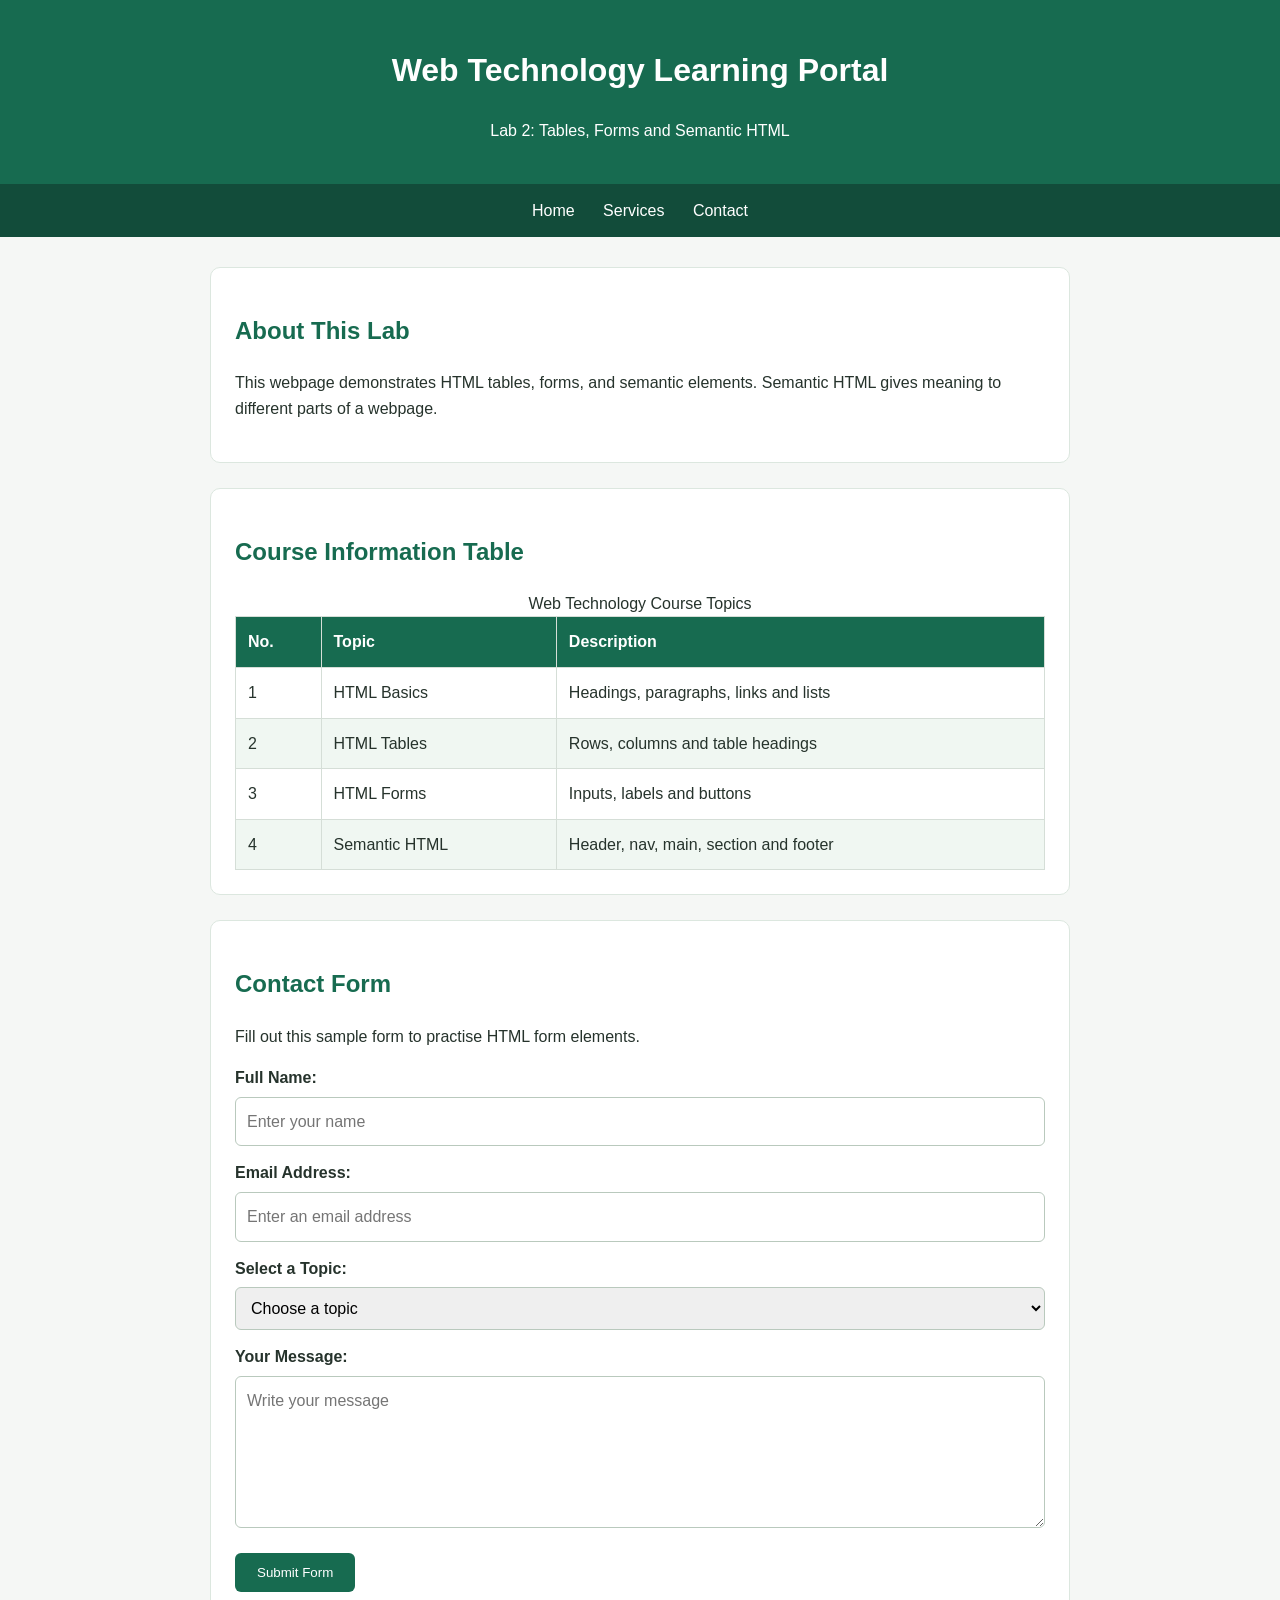
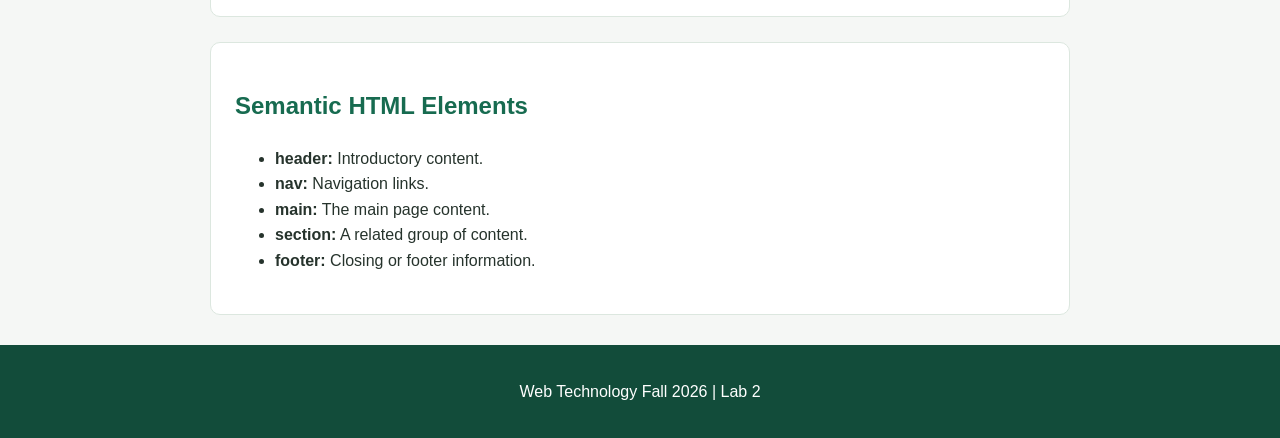
<file: lab-2-tables-forms-semantic-html/index.html>
<!DOCTYPE html>
<html lang="en">
<head>
    <meta charset="UTF-8">
    <meta name="viewport" content="width=device-width, initial-scale=1.0">
    <title>Lab 2 - Tables, Forms and Semantic HTML</title>

    <style>
        * {
            box-sizing: border-box;
        }

        body {
            margin: 0;
            font-family: Arial, sans-serif;
            background: #f5f7f5;
            color: #26332c;
            line-height: 1.6;
        }

        header {
            background: #176b50;
            color: white;
            padding: 24px;
            text-align: center;
        }

        nav {
            background: #124c3a;
            padding: 14px;
            text-align: center;
        }

        nav a {
            color: white;
            text-decoration: none;
            margin: 0 12px;
        }

        main {
            max-width: 900px;
            margin: 30px auto;
            padding: 0 20px;
        }

        section {
            background: white;
            margin-bottom: 25px;
            padding: 24px;
            border-radius: 10px;
            border: 1px solid #dce7df;
        }

        h2 {
            color: #176b50;
        }

        table {
            width: 100%;
            border-collapse: collapse;
            margin-top: 15px;
        }

        th, td {
            border: 1px solid #d5ded7;
            padding: 12px;
            text-align: left;
        }

        th {
            background: #176b50;
            color: white;
        }

        tr:nth-child(even) {
            background: #f0f7f2;
        }

        label {
            display: block;
            margin-top: 14px;
            font-weight: bold;
        }

        input, select, textarea {
            width: 100%;
            padding: 11px;
            margin-top: 6px;
            border: 1px solid #b9c9bd;
            border-radius: 6px;
            font: inherit;
        }

        button {
            margin-top: 18px;
            padding: 12px 22px;
            background: #176b50;
            color: white;
            border: none;
            border-radius: 6px;
            cursor: pointer;
        }

        footer {
            text-align: center;
            background: #124c3a;
            color: white;
            padding: 18px;
        }
    </style>
</head>

<body>

    <header>
        <h1>Web Technology Learning Portal</h1>
        <p>Lab 2: Tables, Forms and Semantic HTML</p>
    </header>

    <nav aria-label="Main navigation">
        <a href="#home">Home</a>
        <a href="#services">Services</a>
        <a href="#contact">Contact</a>
    </nav>

    <main>

        <section id="home">
            <h2>About This Lab</h2>
            <p>
                This webpage demonstrates HTML tables, forms,
                and semantic elements. Semantic HTML gives meaning
                to different parts of a webpage.
            </p>
        </section>

        <section id="services">
            <h2>Course Information Table</h2>

            <table>
                <caption>Web Technology Course Topics</caption>

                <thead>
                    <tr>
                        <th scope="col">No.</th>
                        <th scope="col">Topic</th>
                        <th scope="col">Description</th>
                    </tr>
                </thead>

                <tbody>
                    <tr>
                        <td>1</td>
                        <td>HTML Basics</td>
                        <td>Headings, paragraphs, links and lists</td>
                    </tr>

                    <tr>
                        <td>2</td>
                        <td>HTML Tables</td>
                        <td>Rows, columns and table headings</td>
                    </tr>

                    <tr>
                        <td>3</td>
                        <td>HTML Forms</td>
                        <td>Inputs, labels and buttons</td>
                    </tr>

                    <tr>
                        <td>4</td>
                        <td>Semantic HTML</td>
                        <td>Header, nav, main, section and footer</td>
                    </tr>
                </tbody>
            </table>
        </section>

        <section id="contact">
            <h2>Contact Form</h2>
            <p>Fill out this sample form to practise HTML form elements.</p>

            <form action="#" method="get">

                <label for="full-name">Full Name:</label>
                <input
                    type="text"
                    id="full-name"
                    name="full_name"
                    placeholder="Enter your name"
                    required
                >

                <label for="email">Email Address:</label>
                <input
                    type="email"
                    id="email"
                    name="email"
                    placeholder="Enter an email address"
                    required
                >

                <label for="topic">Select a Topic:</label>
                <select id="topic" name="topic" required>
                    <option value="">Choose a topic</option>
                    <option value="html">HTML Basics</option>
                    <option value="tables">Tables</option>
                    <option value="forms">Forms</option>
                    <option value="semantic">Semantic HTML</option>
                </select>

                <label for="message">Your Message:</label>
                <textarea
                    id="message"
                    name="message"
                    rows="5"
                    placeholder="Write your message"
                    required
                ></textarea>

                <button type="submit">Submit Form</button>

            </form>
        </section>

        <section>
            <h2>Semantic HTML Elements</h2>

            <ul>
                <li><strong>header:</strong> Introductory content.</li>
                <li><strong>nav:</strong> Navigation links.</li>
                <li><strong>main:</strong> The main page content.</li>
                <li><strong>section:</strong> A related group of content.</li>
                <li><strong>footer:</strong> Closing or footer information.</li>
            </ul>
        </section>

    </main>

    <footer>
        <p>Web Technology Fall 2026 | Lab 2</p>
    </footer>

</body>
</html>
</file>
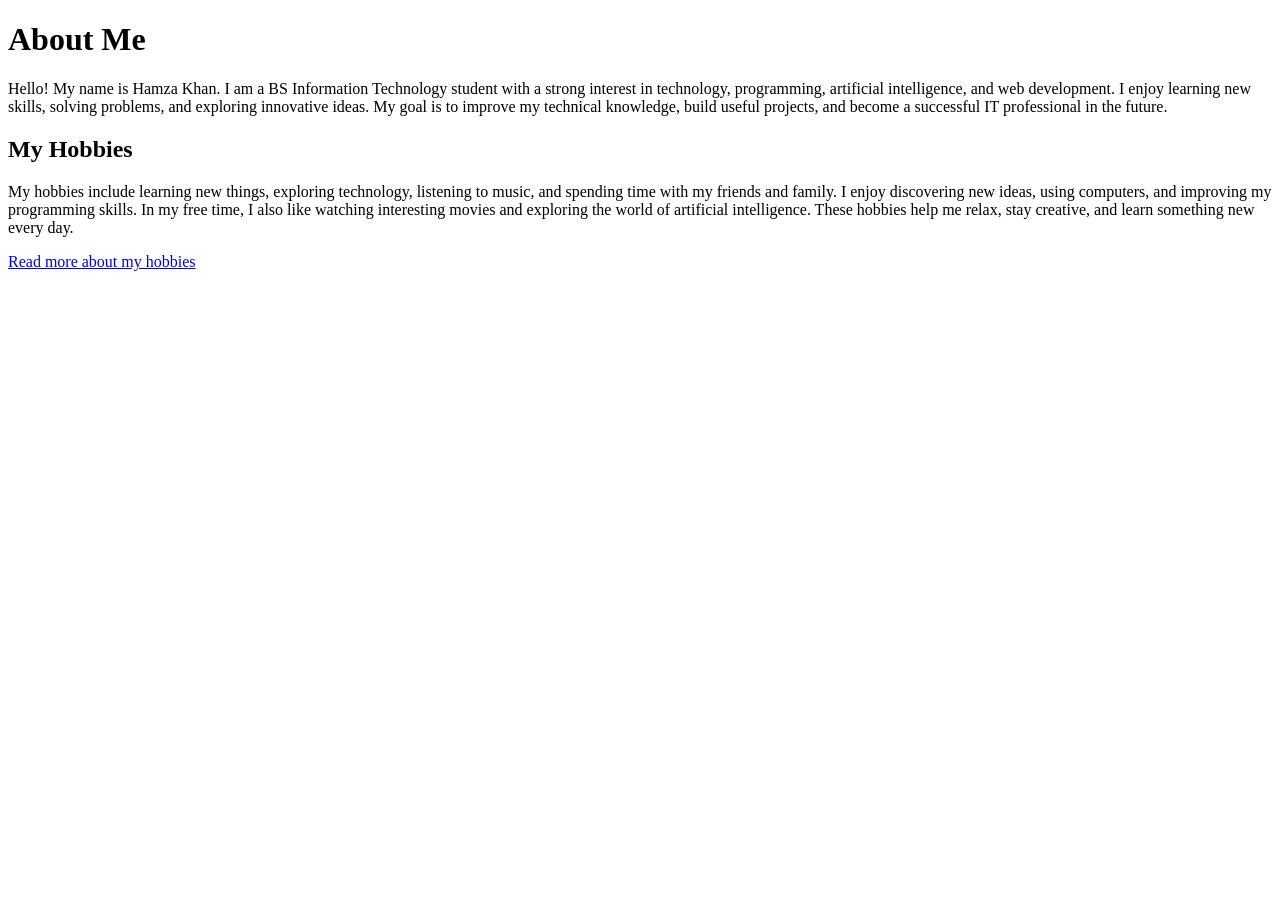
<file: assignments/lab01-html-basics/index.html>
<!DOCTYPE html>
<html lang="en">
<head>
    <meta charset="UTF-8">
    <meta name="viewport" content="width=device-width, initial-scale=1.0">
    <title>Hamza Khan</title>
    <meta name="author" content="hamzakhan0073000-arch">
</head>
<body>
    <h1>About Me</h1>

    <p>
        Hello! My name is Hamza Khan. I am a BS Information Technology
        student with a strong interest in technology, programming,
        artificial intelligence, and web development. I enjoy learning
        new skills, solving problems, and exploring innovative ideas.
        My goal is to improve my technical knowledge, build useful
        projects, and become a successful IT professional in the future.
    </p>

    <h2>My Hobbies</h2>

    <p>
        My hobbies include learning new things, exploring technology,
        listening to music, and spending time with my friends and family.
        I enjoy discovering new ideas, using computers, and improving my
        programming skills. In my free time, I also like watching
        interesting movies and exploring the world of artificial
        intelligence. These hobbies help me relax, stay creative, and
        learn something new every day.
    </p>

    <p>
        <a href="hobby.html">Read more about my hobbies</a>
    </p>
</body>
</html>
</file>
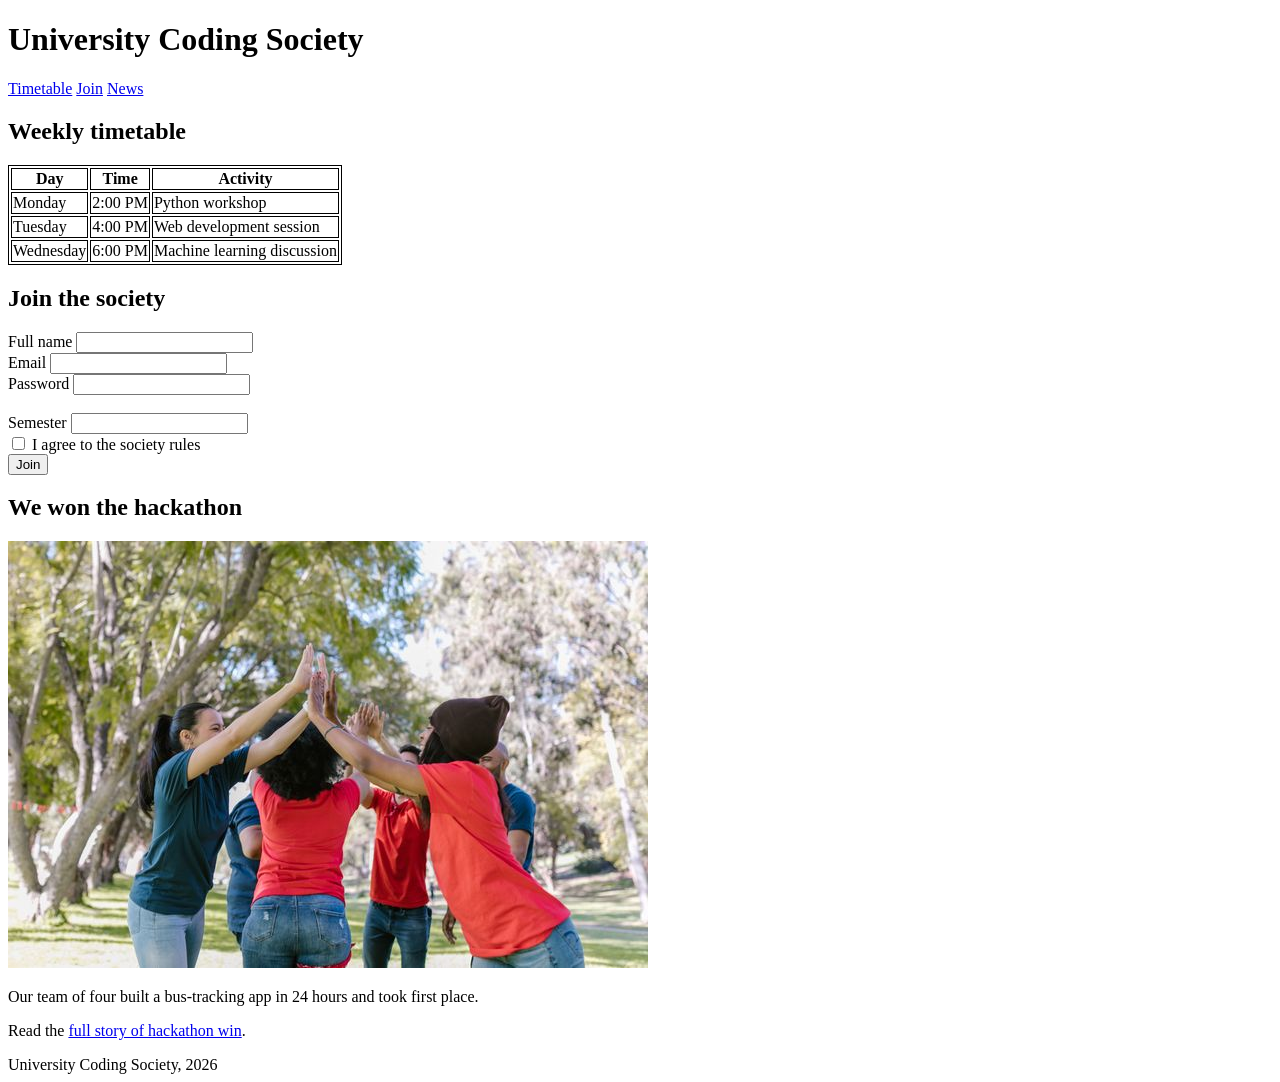
<file: assignments/lab02-tables-forms-semantic/index.html>
<!DOCTYPE html>
<html>
<head>
    <title>Coding Society</title>
    <meta name="author" content="AyeshaSaleem-Stack">
    <!-- This one CSS line only makes table borders visible. CSS starts in Lab 3. -->
    <style>table, th, td { border: 1px solid black; }</style>
</head>
<body>
    <header>
        <h1>University Coding Society</h1>
        <nav>
            <a href="#timetable">Timetable</a>
            <a href="#join">Join</a>
            <a href="#news">News</a>
        </nav>
    </header>

    <main>
        <section id="timetable">
            <h2>Weekly timetable</h2>
            <table>
                <tr>
                    <th>Day</th>
                    <th>Time</th>
                    <th>Activity</th>
                </tr>
                <tr>
                    <td>Monday</td>
                    <td>2:00 PM</td>
                    <td>Python workshop</td>
                </tr>
                <tr>
                    <td>Tuesday</td>
                    <td>4:00 PM</td>
                    <td>Web development session</td>
                </tr>
                <tr>
                    <td>Wednesday</td>
                    <td>6:00 PM</td>
                    <td>Machine learning discussion</td>
                </tr>
            </table>
        </section>

        <section id="join">
            <h2>Join the society</h2>
            <form>
                <label for="fullname" >Full name</label>
                <input type="text" id="fullname" name="fullname"><br>
                <label for="email">Email</label>
                <input type="email" id="email" name="email"><br>
                <label for="password">Password</label>
                <input type="password" id="password" name="password"><br>
                <br>
                <label for="semester">Semester</label>
                <input type="number" id="semester" name="semester">
                <br>
                <input type="checkbox" id="agree" name="agree">
                <label for="agree">I agree to the society rules</label>
                <br>
                <button type="submit">Join</button>
            </form>
        </section>

        <article id="news">
            <h2>We won the hackathon</h2>
            <img src="team.jpg" alt="Four team members celebrating their hackathon win">
            <p>Our team of four built a bus-tracking app in 24 hours and took first place.</p>
            <p>Read the <a href="https://example.com/hackathon">full story of hackathon win</a>.</p>
        </article>
    </main>

    <footer>
        University Coding Society, 2026
    </footer>
</body>
</html>
</file>
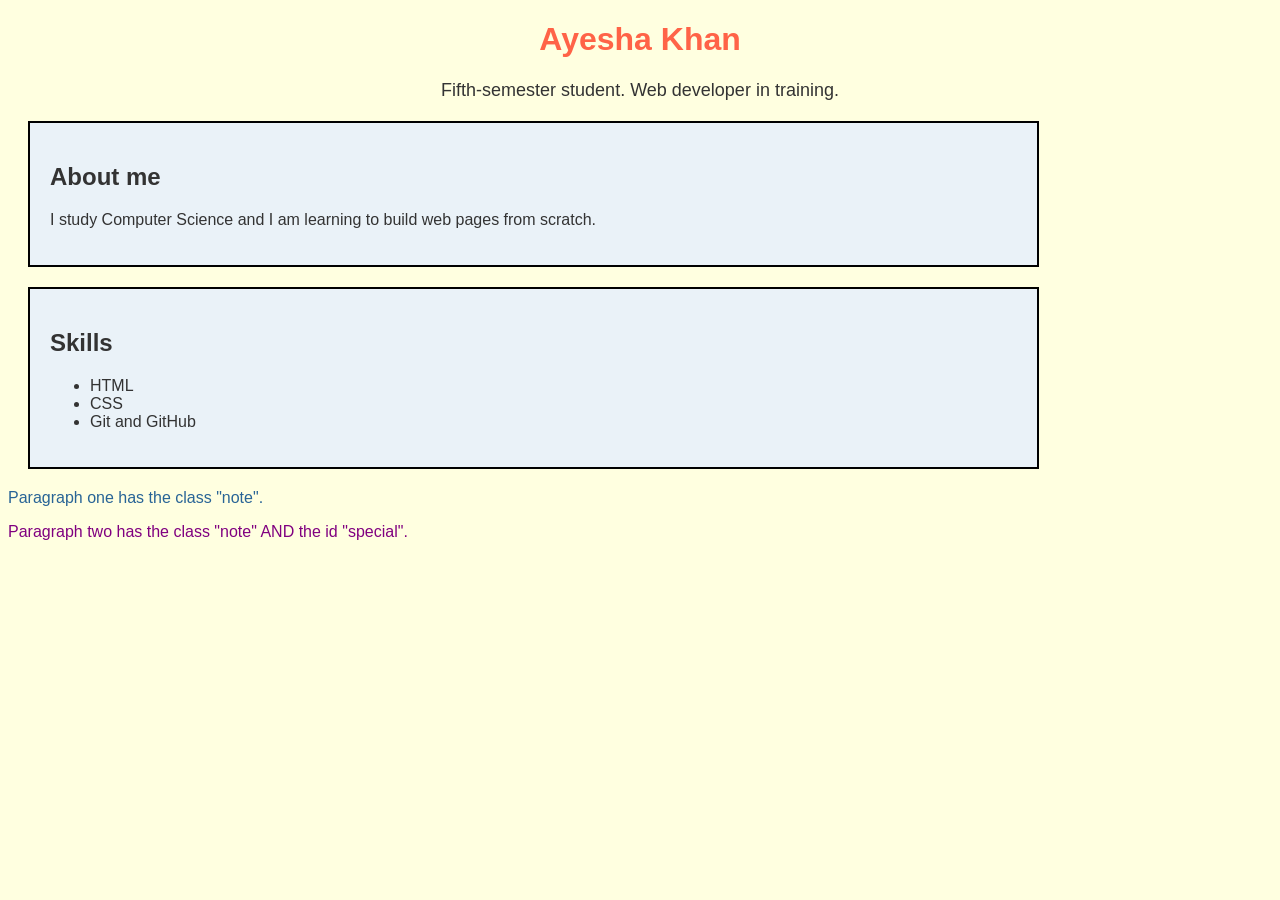
<file: assignments/lab03-css-selectors-box-model/index.html>
<!DOCTYPE html>
<html>
<head>
    <title>Lab 3 — Styled Profile</title>
    <link rel="stylesheet" href="style.css">
</head>
<body>
    <!-- Do NOT edit this file. Lab 3 is done entirely in style.css. -->
    <h1>Ayesha Khan</h1>
    <p class="tagline">Fifth-semester student. Web developer in training.</p>

    <div class="card">
        <h2>About me</h2>
        <p>I study Computer Science and I am learning to build web pages from scratch.</p>
    </div>

    <div class="card">
        <h2>Skills</h2>
        <ul>
            <li>HTML</li>
            <li>CSS</li>
            <li>Git and GitHub</li>
        </ul>
    </div>

    <p class="note">Paragraph one has the class "note".</p>
    <p class="note" id="special">Paragraph two has the class "note" AND the id "special".</p>
</body>
</html>
</file>
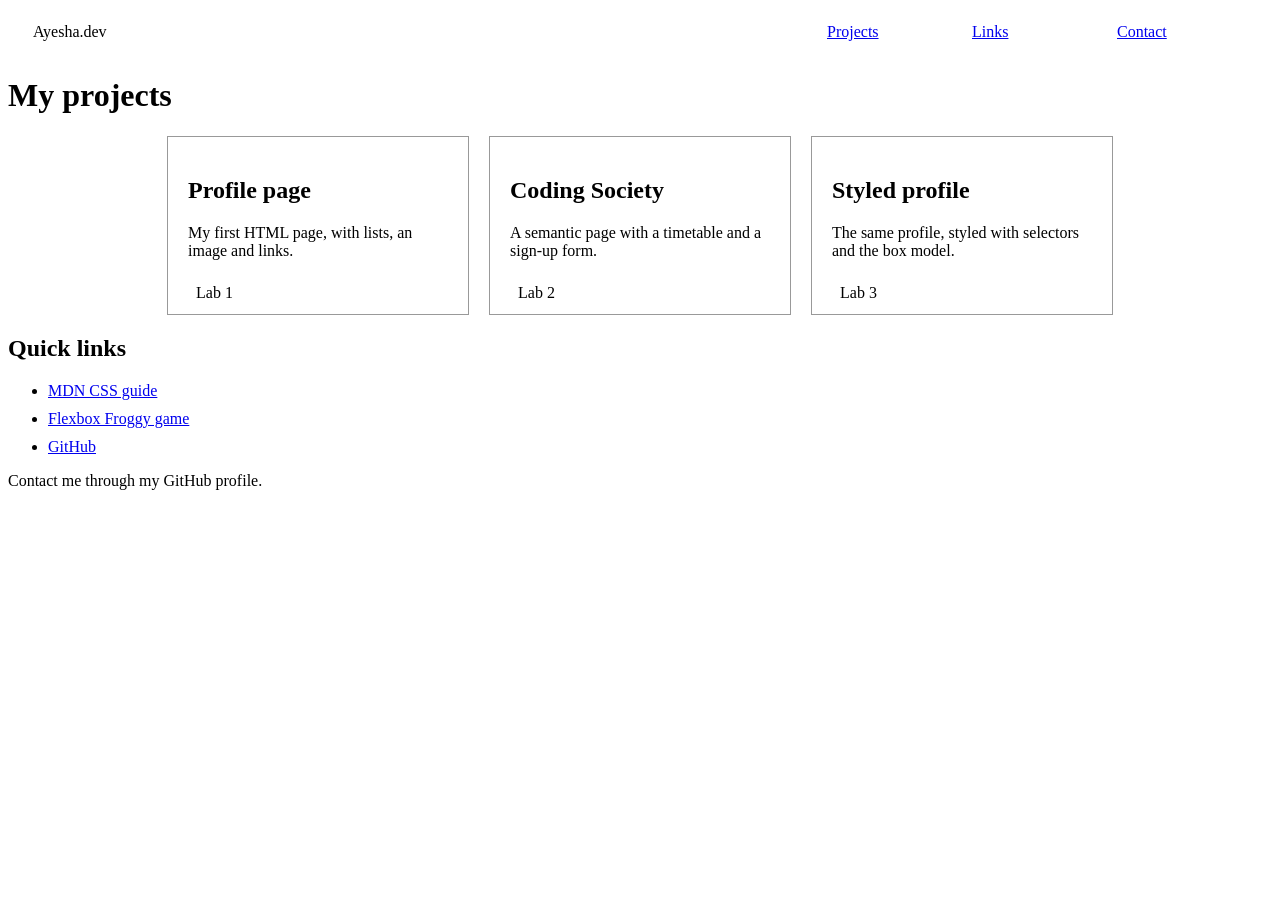
<file: assignments/lab04-flexbox/index.html>
<!DOCTYPE html>
<html>
<head>
    <title>Lab 4 — Flexbox</title>
    <link rel="stylesheet" href="style.css">
</head>
<body>
    <!-- Do NOT edit this file. Lab 4 is done entirely in style.css. -->
    <header class="navbar">
        <span class="logo">Ayesha.dev</span>
        <nav class="menu">
            <a class="menu-link" href="#projects">Projects</a>
            <a class="menu-link" href="#links">Links</a>
            <a class="menu-link" href="#contact">Contact</a>
        </nav>
    </header>

    <main>
        <h1 id="projects">My projects</h1>
        <div class="cards"> 
            <div class="card">
                <h2>Profile page</h2>
                <p>My first HTML page, with lists, an image and links.</p>
                <span class="badge">Lab 1</span>
            </div>
            <div class="card">
                <h2>Coding Society</h2>
                <p>A semantic page with a timetable and a sign-up form.</p>
                <span class="badge">Lab 2</span>
            </div>
            <div class="card">
                <h2>Styled profile</h2>
                <p>The same profile, styled with selectors and the box model.</p>
                <span class="badge">Lab 3</span>
            </div>
        </div>

        <aside class="sidebar" id="links">
            <h2>Quick links</h2>
            <ul class="link-list">
                <li><a href="https://developer.mozilla.org/en-US/docs/Web/CSS">MDN CSS guide</a></li>
                <li><a href="https://flexboxfroggy.com/">Flexbox Froggy game</a></li>
                <li><a href="https://github.com/">GitHub</a></li>
            </ul>
        </aside>

        <p class="hidden">Old notice: this site is under construction.</p>
    </main>

    <footer id="contact">
        <p>Contact me through my GitHub profile.</p>
    </footer>
</body>
</html>
</file>
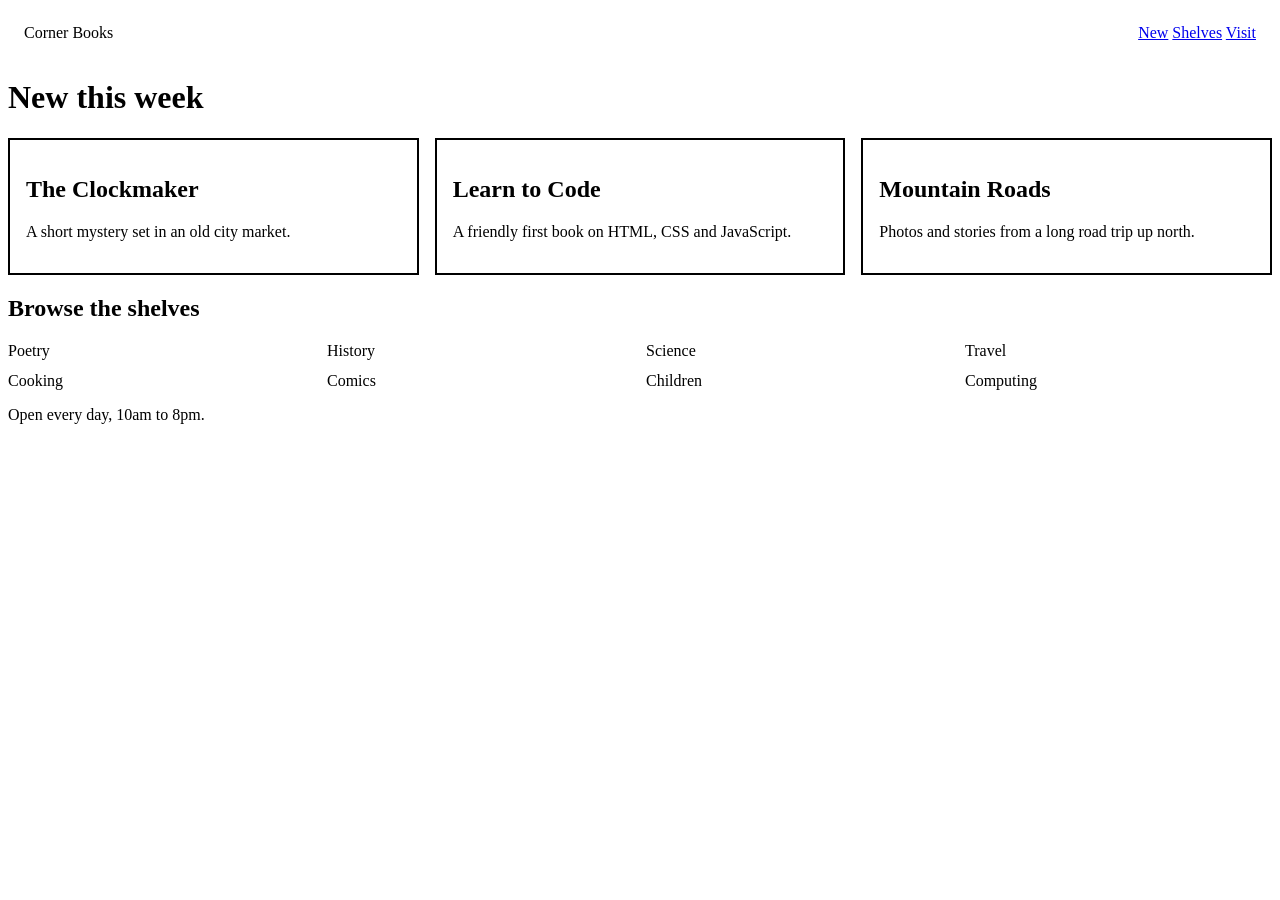
<file: assignments/lab05-responsive-grid/index.html>
<!DOCTYPE html>
<html>
<head>
    <title>Lab 5 — Responsive Grid</title>
    <meta name="viewport" content="width=device-width, initial-scale=1">
    <link rel="stylesheet" href="style.css">
</head>
<body>
    <!-- Do NOT edit this file. The only change allowed is the ONE line that Part C asks you to add inside <head>. -->
    <header class="navbar">
        <span class="logo">Corner Books</span>
        <nav class="menu">
            <a href="#new">New</a>
            <a href="#shelves">Shelves</a>
            <a href="#visit">Visit</a>
        </nav>
    </header>

    <main>
        <h1 id="new">New this week</h1>
        <div class="cards">
            <div class="card">
                <h2>The Clockmaker</h2>
                <p>A short mystery set in an old city market.</p>
            </div>
            <div class="card">
                <h2>Learn to Code</h2>
                <p>A friendly first book on HTML, CSS and JavaScript.</p>
            </div>
            <div class="card">
                <h2>Mountain Roads</h2>
                <p>Photos and stories from a long road trip up north.</p>
            </div>
        </div>

        <h2 id="shelves">Browse the shelves</h2>
        <div class="gallery">
            <div class="tile">Poetry</div>
            <div class="tile">History</div>
            <div class="tile">Science</div>
            <div class="tile">Travel</div>
            <div class="tile">Cooking</div>
            <div class="tile">Comics</div>
            <div class="tile">Children</div>
            <div class="tile">Computing</div>
        </div>
    </main>

    <footer id="visit">
        <p>Open every day, 10am to 8pm.</p>
    </footer>
</body>
</html>
</file>
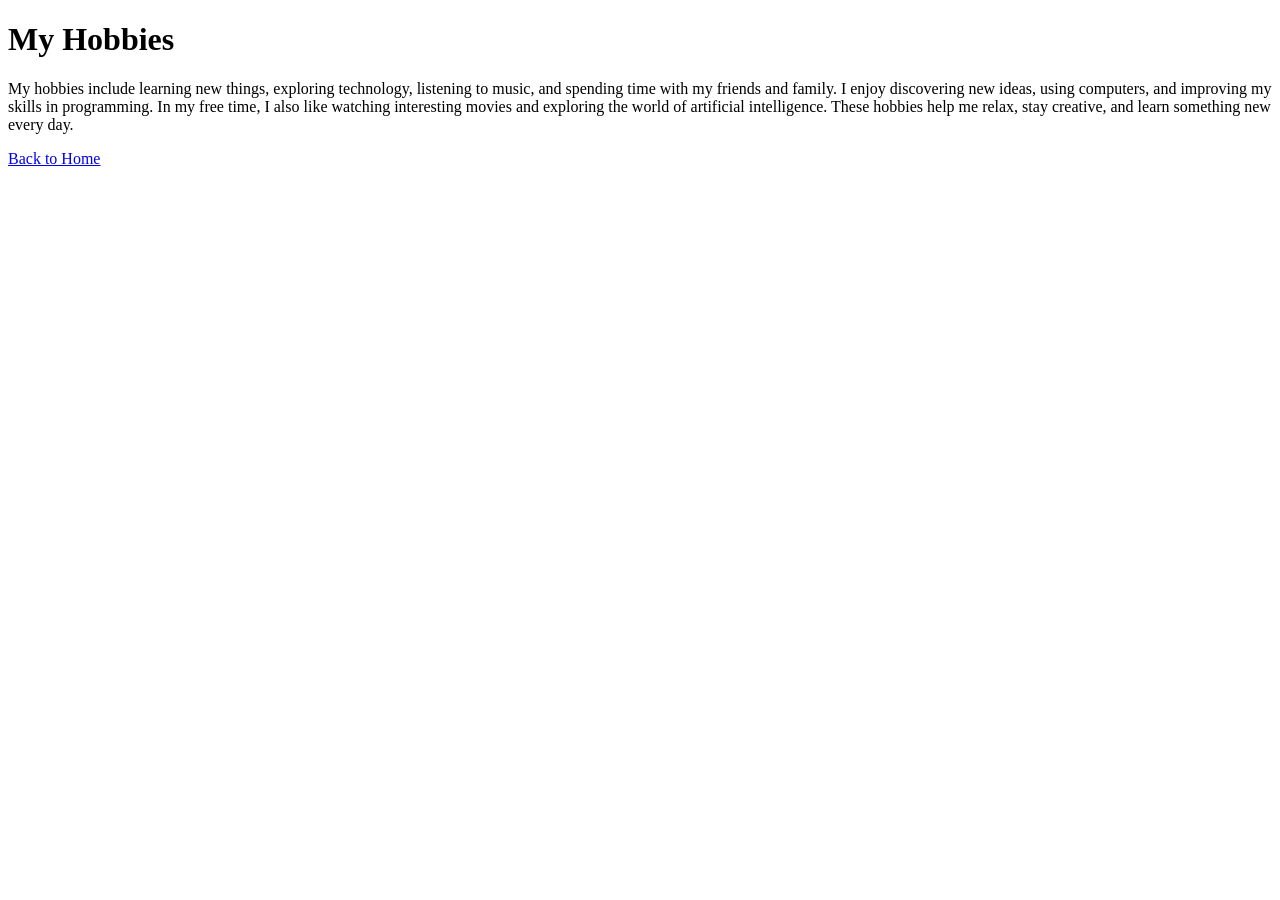
<file: assignments/lab01-html-basics/hobby.html>
<!DOCTYPE html>
<html lang="en">
<head>
    <meta charset="UTF-8">
    <meta name="viewport" content="width=device-width, initial-scale=1.0">
    <title>Learning Things</title>
    <meta name="author" content="hamzakhan0073000-arch">
</head>
<body>
    <h1>My Hobbies</h1>

    <p>
        My hobbies include learning new things, exploring technology,
        listening to music, and spending time with my friends and family.
        I enjoy discovering new ideas, using computers, and improving my
        skills in programming. In my free time, I also like watching
        interesting movies and exploring the world of artificial
        intelligence. These hobbies help me relax, stay creative, and
        learn something new every day.
    </p>

    <p>
        <a href="index.html">Back to Home</a>
    </p>
</body>
</html>
</file>
<file: assignments/lab03-css-selectors-box-model/style.css>
/* author: ayeshasaad07 */

/* 1. Universal Selector */
* {
    box-sizing: border-box;
}

/* 2. Body Styling */
body {
    font-family: Arial, sans-serif;
    color: #333333;
    background-color: lightyellow;
}

/* 3. Main Heading */
h1 {
    color: tomato;
    text-align: center;
}

/* 4. Tagline */
.tagline {
    font-size: 18px;
    text-align: center;
}

/* 5. Card Styling */
.card {
    width: 80%;
    padding: 20px;
    border: 2px solid black;
    margin: 20px;
    background-color: #eaf2f8;
}

/* 6. Note Paragraph */
.note {
    color: rgb(40, 100, 150);
}

/* 7. Special ID Selector */
#special {
    color: purple;
}
</file>
<file: assignments/lab04-flexbox/style.css>
/* author: AreeshaAmeer001 */

/*
    TODO (Lab 4): lay out index.html with Flexbox by writing rules in THIS
    file only. Follow Parts B and C of README.md in this folder.
    Replace "your-github-username" on the first line with your own
    GitHub username, and keep that line.
    You may delete this TODO comment when you're done.
*/

.navbar {
  display: flex;
  justify-content: space-between;
  align-items: center;
  padding: 15px 25px;
}

.menu {
  display: flex;
  gap: 15px;
}

.menu-link {
  display: inline-block;
  width: 130px;
}

.cards {
  display: flex;
  gap: 20px;
  justify-content: center;
}

.card {
  width: 260px;
  padding: 20px;
  border: 1px solid #999;
}

.link-list {
  display: flex;
  flex-direction: column;
  gap: 10px;
}

.hidden {
  display: none;
}

.badge {
  position: relative;
  top: 8px;
  left: 8px;
}
```
</file>
<file: assignments/lab05-responsive-grid/style.css>
/* author: mehreenmuqadas862-stack */

.navbar {
  display: flex;
  justify-content: space-between;
  padding: 16px;
}

.cards {
  display: grid;
  grid-template-columns: 1fr 1fr 1fr;
  gap: 16px;
}

.card {
  padding: 16px;
  border: 2px solid black;
}

.gallery {
  display: grid;
  grid-template-columns: 1fr 1fr 1fr 1fr;
  gap: 12px;
}

@media (max-width: 600px) {
  .cards {
    grid-template-columns: 1fr;
  }

  .navbar {
    flex-direction: column;
  }

  .gallery {
    grid-template-columns: 1fr 1fr;
  }
}
</file>
